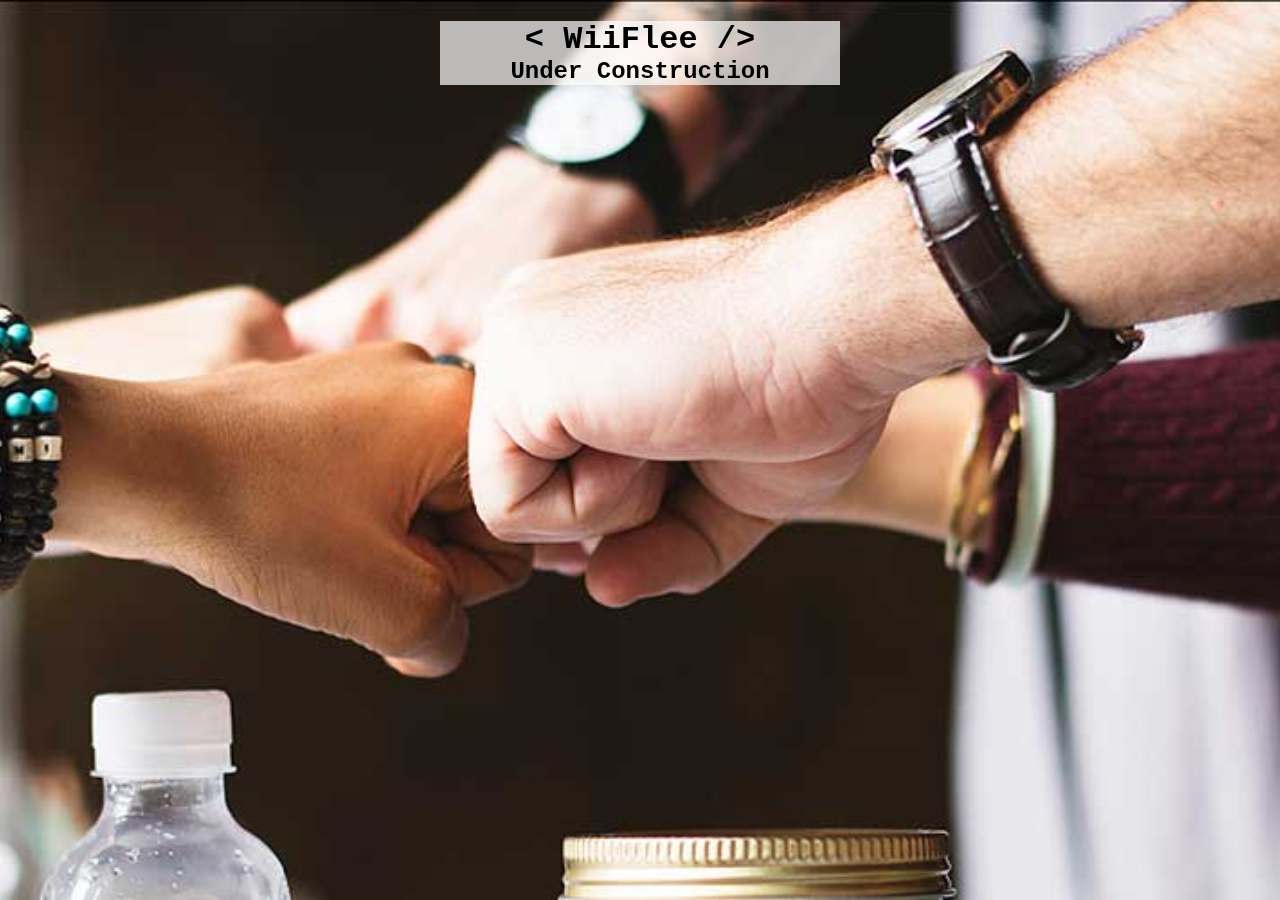
<file: index.html>
<!doctype html>
<html>
    <head>
        <meta charset="utf-8">
        <meta name="description" content="WiiFlee">
        <meta name="viewport" content="width=device-width, initial-scale=1">
        <title>WiiFlee</title>
        <link rel="stylesheet" type="text/css" href="css/style.css">
    </head>
    <body>
        <div class="heading">
            <h1 align="center">< WiiFlee /></h1>
            <h2 align="center">Under Construction</h2>
        </div>
        <script src="https://code.jquery.com/jquery-3.3.1.min.js" integrity="sha256-FgpCb/KJQlLNfOu91ta32o/NMZxltwRo8QtmkMRdAu8=" crossorigin="anonymous"></script>
        <script src="js/jquery.backstretch.min.js"></script>
        <script type="text/javascript">
            $.backstretch("bg.jpg");
        </script>
    </body>
</html>
</file>
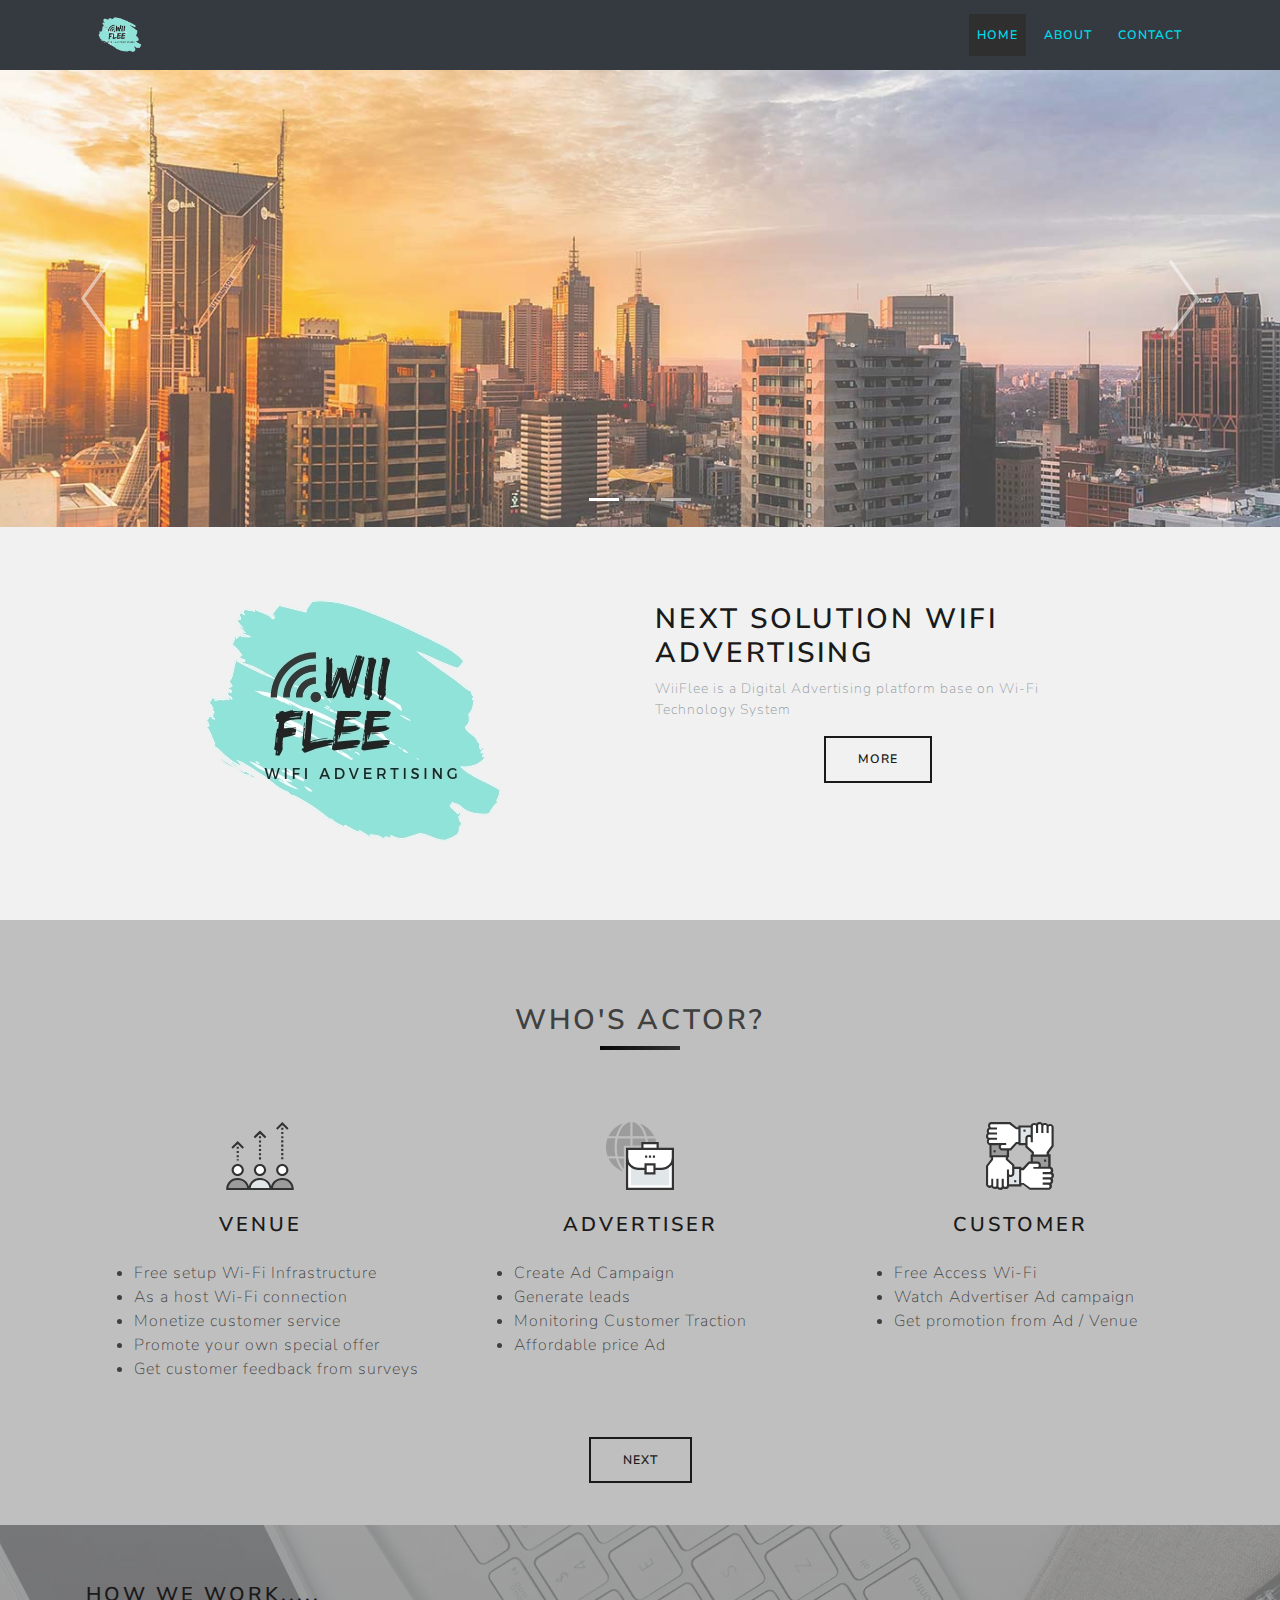
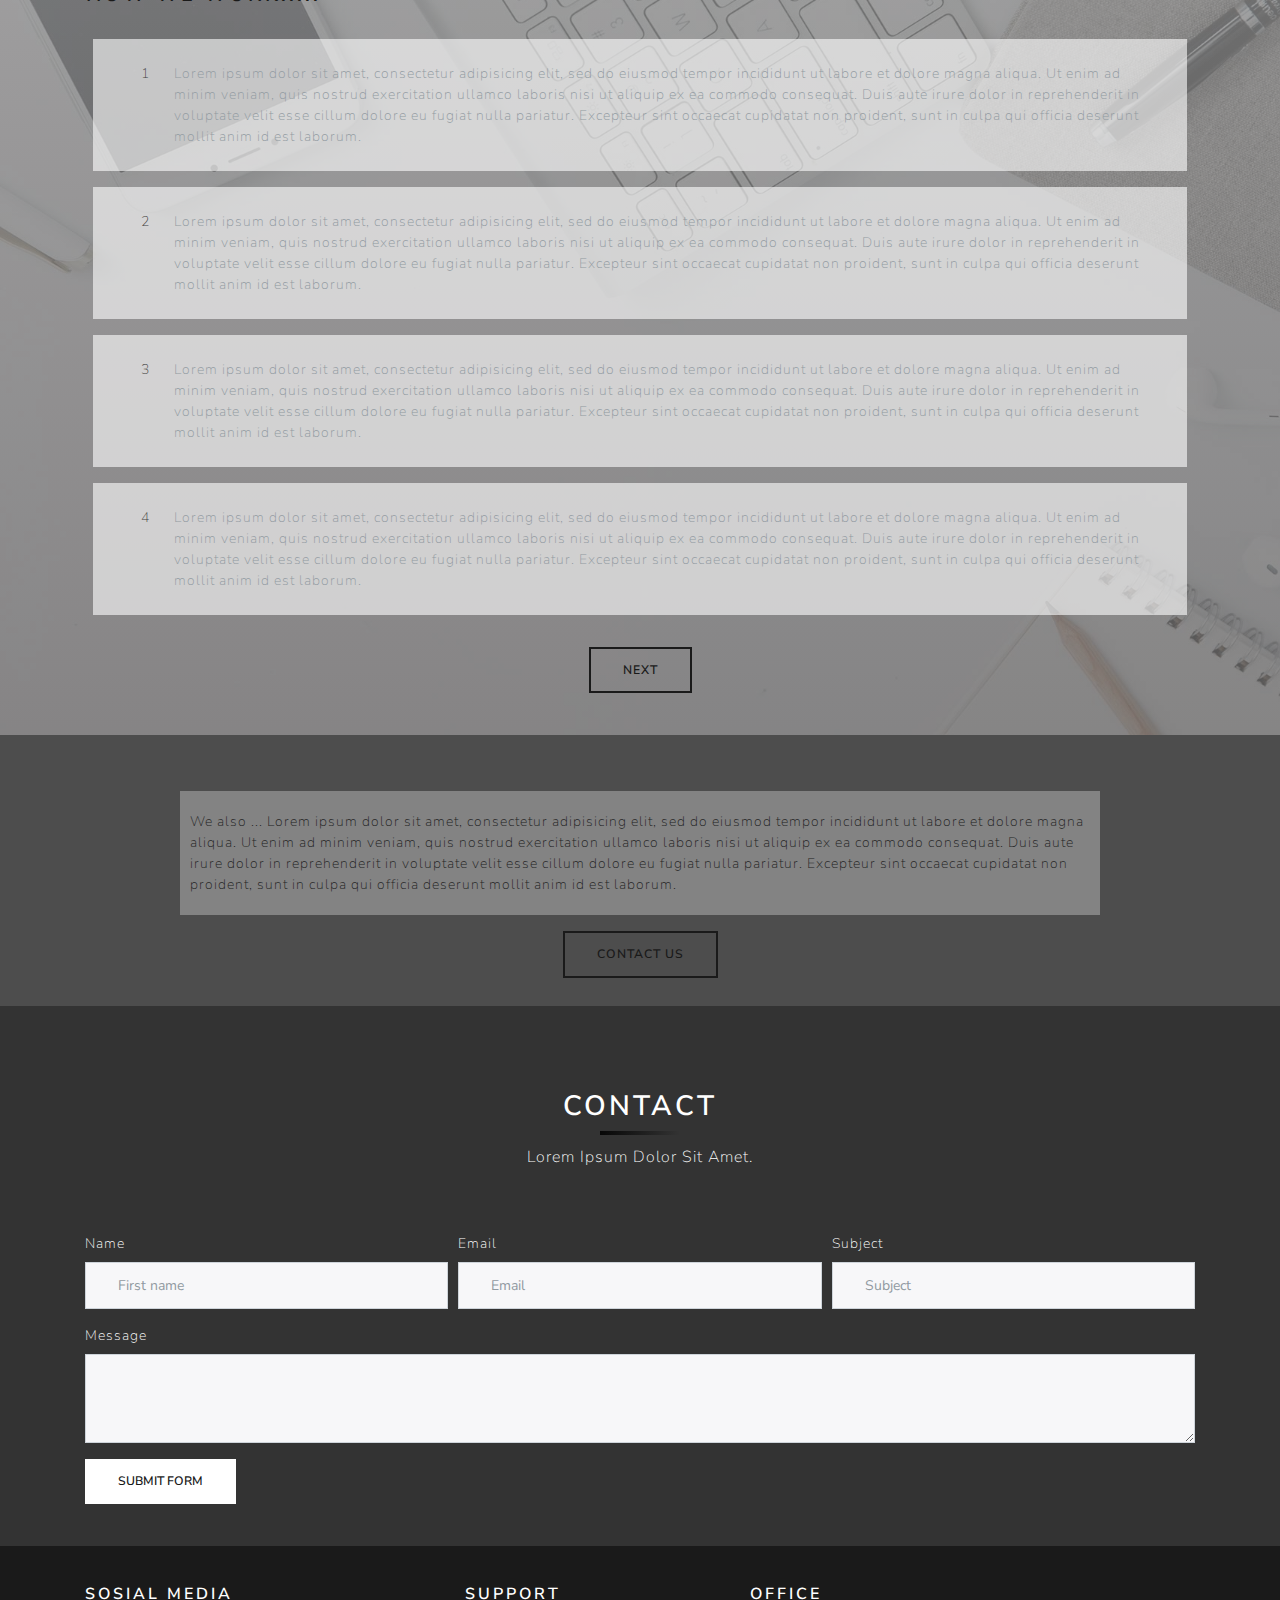
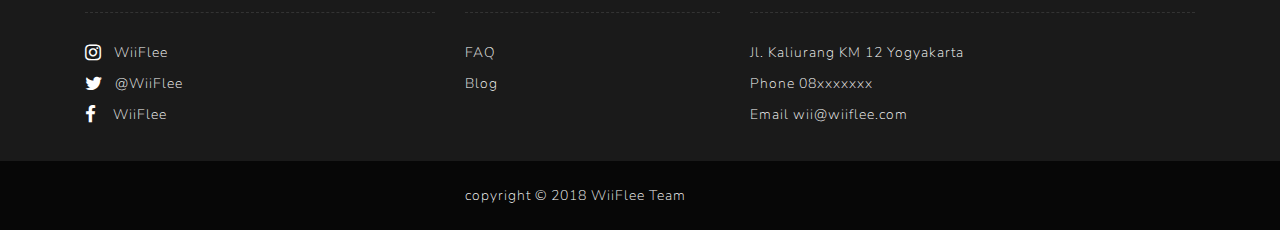
<file: page.html>
<!doctype html>
<html lang="en">

<head>
  <meta name="viewport" content="width=device-width, initial-scale=1, shrink-to-fit=no">
  <title>WiiFlee</title>
  <!-- <link rel="icon" type="image/png" href="asset/images/favicon.png" sizes="32x32"> -->
  <!--build:css css/styles.min.css-->
  <link rel="stylesheet" type="text/css" href="asset/css/bootstrap.css" media="none" onload="this.media='all';">
  <link rel="stylesheet" type="text/css" href="asset/css/style.css" media="none" onload="this.media='all';">
  <link rel="stylesheet" type="text/css" href="asset/font-awesome/css/font-awesome.min.css" media="none" onload="this.media='all';">
  <!--endbuild-->
</head>

<body>

  <nav class="navbar sticky-top navbar-expand-lg navbar-dark bg-dark" id="header" style="padding-top: 5px; padding-bottom: 5px;">
    <div class="container">
      <a class="navbar-brand" href="#">
        <img src="asset/images/logo.png" class="d-inline-block align-top" alt="">
      </a>
      <button class="navbar-toggler" type="button" data-toggle="collapse" data-target="#navbarColor03" aria-controls="navbarColor03" aria-expanded="false" aria-label="Toggle navigation">
        <span class="navbar-toggler-icon"></span>
      </button>

      <div class="collapse navbar-collapse" id="navbarColor03">
        <ul class="navbar-nav ml-auto">
          <li class="nav-item active">
            <a class="nav-link" href="#">Home
            </a>
          </li>
          <li class="nav-item">
            <a class="nav-link" href="#about">About</a>
          </li>
          <!-- <li class="nav-item">
            <a class="nav-link" href="#schedule">Jadwal</a>
          </li>
          <li class="nav-item">
            <a class="nav-link" href="#blog">Blog</a>
          </li> -->
          <li class="nav-item">
            <a class="nav-link" href="#contact">Contact</a>
          </li>
        </ul>

      </div>
    </div>
  </nav>

  <!-- Carousel -->
  <div id="carouselExampleIndicators" class="carousel slide" data-ride="carousel">
    <ol class="carousel-indicators">
      <li data-target="#carouselExampleIndicators" data-slide-to="0" class="active"></li>
      <li data-target="#carouselExampleIndicators" data-slide-to="1"></li>
      <li data-target="#carouselExampleIndicators" data-slide-to="2"></li>
    </ol>
    <div class="carousel-inner">
      <div class="carousel-item active">
        <img class="d-block w-100" src="asset/images/1.jpg" alt="First slide">
      </div>
      <div class="carousel-item">
        <img class="d-block w-100" src="asset/images/2.jpg" alt="Second slide">
      </div>
      <div class="carousel-item">
        <img class="d-block w-100" src="asset/images/3.jpg" alt="Third slide">
      </div>
    </div>
    <a class="carousel-control-prev" href="#carouselExampleIndicators" role="button" data-slide="prev">
      <img src="asset/images/left.png" alt="left">
      <span class="sr-only">Previous</span>
    </a>
    <a class="carousel-control-next" href="#carouselExampleIndicators" role="button" data-slide="next">
      <img src="asset/images/right.png" alt="right">
      <span class="sr-only">Next</span>
    </a>
  </div>

  <!-- About -->
  <section class="about-section" id="about">
    <div class="container">

      <div class="row justify-content-md-center title-section">
        <div class="col-md-4"> 
          <center>
            <img src="asset/images/logo.png" class="img-responsive" alt="WiiFlee">
          </center>
        </div>
        <div class="col-md-1"></div>
        <div class="col-md-5">
          <div style="height: 20px;"></div>
          <h2>NEXT SOLUTION WIFI ADVERTISING</h2>
          <!-- <div class="line gradient"></div> -->
          <p>WiiFlee is a Digital Advertising platform base on Wi-Fi Technology System </p>
          <center><a class="btn btn-outline-primary" href="#program" role="button">More</a></center>
        </div>
      </div>

    </div>
  </section>

  <!-- Call to action -->
  <!-- <section class="call-section py-5" id="about">
    <div class="container">
      <div class="row justify-content-center">
        <div class="col-md-8">
          <h2>NEXT SOLUTION WIFI ADVERTISING</h2>
          <p>WiiFlee is a Digital Advertising platform base on Wi-Fi Technology System </p>
          <a class="btn btn-outline-primary" href="#program" role="button">More</a>
        </div>
      </div>
    </div>
  </section> -->

  <!-- Program Section -->
  <section class="program-section" id="program">
    <div class="container">

      <div class="row justify-content-md-center">
        <div class="col-md-8">
          <h2>Who's Actor?</h2>
          <div class="line gradient"></div>
          <!-- <p>Lorem ipsum dolor sit amet, consectetur adipisicing elit, sed do eiusmod tempor incididunt ut labore et dolore magna aliqua. Ut enim ad minim veniam, quis nostrud exercitation ullamco laboris nisi ut aliquip ex ea commodo consequat. Duis aute irure dolor in reprehenderit in voluptate velit esse cillum dolore eu fugiat nulla pariatur. Excepteur sint occaecat cupidatat non proident, sunt in culpa qui officia deserunt mollit anim id est laborum.</p> -->
        </div>
      </div>

      <div class="row mt-5">
        <div class="col-md-4">
          <div class="d-flex flex-column">
            <div class="p-2">
              <svg class="icon icon-canvas">
                <use xlink:href="asset/fonts/wicon.svg#team" />
              </svg>
            </div>
            <div class="p-2">
              <h4>Venue</h4>
            </div>
            <div class="p-2">
              <ul>
                <li class="text-left">Free setup Wi-Fi Infrastructure</li>
                <li class="text-left">As a host Wi-Fi connection</li>
                <li class="text-left">Monetize customer service</li>
                <li class="text-left">Promote your own special offer</li>
                <li class="text-left">Get customer feedback from surveys</li>
              </ul>
            </div>
          </div>
        </div>
        <div class="col-md-4">
          <div class="d-flex flex-column">
            <div class="p-2">
              <svg class="icon icon-canvas">
                <use xlink:href="asset/fonts/wicon.svg#worldwide" />
              </svg>
            </div>
            <div class="p-2">
              <h4>Advertiser</h4>
            </div>
            <div class="p-2">
              <ul>
                <li class="text-left">Create Ad Campaign</li>
                <li class="text-left">Generate leads</li>
                <li class="text-left">Monitoring Customer Traction</li>
                <li class="text-left">Affordable price Ad</li>
              </ul>
            </div>
          </div>
        </div>
        <div class="col-md-4">
          <div class="d-flex flex-column">
            <div class="p-2">
              <svg class="icon icon-canvas">
                <use xlink:href="asset/fonts/wicon.svg#teamwork" />
              </svg>
            </div>
            <div class="p-2">
              <h4>Customer</h4>
            </div>
            <div class="p-2">
              <ul>
                <li class="text-left">Free Access Wi-Fi</li>
                <li class="text-left">Watch Advertiser Ad campaign</li>
                <li class="text-left">Get promotion from Ad / Venue</li>
              </ul>
            </div>
          </div>
        </div>
      </div>

      <div class="row justify-content-center">

        <div class="mt-3">
          <a class="btn btn-outline-primary" href="#workflow" role="button">Next</a>
        </div>

      </div>

  </div>
  </section>

  <section class="schedule-section" id="workflow">
    <div class="container">

      <div class="row justify-content-md-start">
        <div class="col-md-4">
          <div class="d-inline-flex">
            <h4>How We Work.....</h4>
          </div>
        </div>
      </div>

      <div class="row">
        <div class="col-md-12">
          <div class="d-flex flex-column">

            <div class="p-2">
              <div class="panel-schedule p-4">
                <div class="d-md-inline-flex">
                  <div class="px-4">1</div>
                  <div class="px-12">
                    Lorem ipsum dolor sit amet, consectetur adipisicing elit, sed do eiusmod tempor incididunt ut labore et dolore magna aliqua. Ut enim ad minim veniam, quis nostrud exercitation ullamco laboris nisi ut aliquip ex ea commodo consequat. Duis aute irure dolor in reprehenderit in voluptate velit esse cillum dolore eu fugiat nulla pariatur. Excepteur sint occaecat cupidatat non proident, sunt in culpa qui officia deserunt mollit anim id est laborum.
                  </div>
                </div>
              </div>
            </div>

            <div class="p-2">
              <div class="panel-schedule p-4">
                <div class="d-md-inline-flex">
                  <div class="px-4">2</div>
                  <div class="px-12">
                    Lorem ipsum dolor sit amet, consectetur adipisicing elit, sed do eiusmod tempor incididunt ut labore et dolore magna aliqua. Ut enim ad minim veniam, quis nostrud exercitation ullamco laboris nisi ut aliquip ex ea commodo consequat. Duis aute irure dolor in reprehenderit in voluptate velit esse cillum dolore eu fugiat nulla pariatur. Excepteur sint occaecat cupidatat non proident, sunt in culpa qui officia deserunt mollit anim id est laborum.
                  </div>
                </div>
              </div>
            </div>

            <div class="p-2">
              <div class="panel-schedule p-4">
                <div class="d-md-inline-flex">
                  <div class="px-4">3</div>
                  <div class="px-12">
                    Lorem ipsum dolor sit amet, consectetur adipisicing elit, sed do eiusmod tempor incididunt ut labore et dolore magna aliqua. Ut enim ad minim veniam, quis nostrud exercitation ullamco laboris nisi ut aliquip ex ea commodo consequat. Duis aute irure dolor in reprehenderit in voluptate velit esse cillum dolore eu fugiat nulla pariatur. Excepteur sint occaecat cupidatat non proident, sunt in culpa qui officia deserunt mollit anim id est laborum.
                  </div>
                </div>
              </div>
            </div>

            <div class="p-2">
              <div class="panel-schedule p-4">
                <div class="d-md-inline-flex">
                  <div class="px-4">4</div>
                  <div class="px-12">
                    Lorem ipsum dolor sit amet, consectetur adipisicing elit, sed do eiusmod tempor incididunt ut labore et dolore magna aliqua. Ut enim ad minim veniam, quis nostrud exercitation ullamco laboris nisi ut aliquip ex ea commodo consequat. Duis aute irure dolor in reprehenderit in voluptate velit esse cillum dolore eu fugiat nulla pariatur. Excepteur sint occaecat cupidatat non proident, sunt in culpa qui officia deserunt mollit anim id est laborum.
                  </div>
                </div>
              </div>
            </div>

          </div>
        </div>
      </div>

      <div class="row justify-content-center">

        <div class="mt-4">
          <a class="btn btn-outline-primary" href="#other" role="button">Next</a>
        </div>

      </div>

    </div>
  </section>

  <section class="blog-section" id="other">
    <div class="container">

      <div class="row justify-content-center">

        <div class="col-md-10">
          <div class="other-text">
            We also ... Lorem ipsum dolor sit amet, consectetur adipisicing elit, sed do eiusmod tempor incididunt ut labore et dolore magna aliqua. Ut enim ad minim veniam, quis nostrud exercitation ullamco laboris nisi ut aliquip ex ea commodo consequat. Duis aute irure dolor in reprehenderit in voluptate velit esse cillum dolore eu fugiat nulla pariatur. Excepteur sint occaecat cupidatat non proident, sunt in culpa qui officia deserunt mollit anim id est laborum.
          </div>
        </div>

      </div>

      <div class="row justify-content-center">

        <div class="mt-3">
          <a class="btn btn-outline-primary" href="#contact" role="button">Contact Us</a>
        </div>

      </div>

    </div>
  </section>

  <!-- Kontak -->
  <section class="contact-section" id="contact">
    <div class="container">

      <div class="row justify-content-md-center">
        <div class="col-md-8">
          <h2>Contact</h2>
          <div class="line gradient"></div>
          <p>Lorem Ipsum Dolor Sit Amet.</p>
        </div>
      </div>

      <div class="row mt-5">
        <div class="col">
          <form id="needs-validation" novalidate>
            <div class="form-row">
              <div class="col-md-4 mb-3">
                <label for="validationCustom01">Name</label>
                <input type="text" class="form-control" id="validationCustom01" placeholder="First name" value="" required>
              </div>
              <div class="col-md-4 mb-3">
                <label for="validationCustom02">Email</label>
                <input type="text" class="form-control" id="validationCustom02" placeholder="Email" value="" required>
              </div>
              <div class="col-md-4 mb-3">
                <label for="validationCustom03">Subject</label>
                <input type="text" class="form-control" id="validationCustom02" placeholder="Subject" value="" required>
              </div>
            </div>
            <div class="form-row">
              <div class="col-md-12 mb-3">
                <label for="exampleFormControlTextarea1">Message</label>
                <textarea class="form-control" id="exampleFormControlTextarea1" rows="3"></textarea>
              </div>
            </div>
            <button class="btn btn-secondary" type="submit">Submit form</button>
          </form>
        </div>
      </div>

    </div>
  </section>

  <footer>
    <div class="footer-top">
      <div class="container">
        <div class="row justify-content-center">

          <div class="col-md-4">
            <div class="widget widget-footer">
              <div class="widget-title my-4">
                <h5>Sosial Media</h5>
              </div>
              <div class="widget-text">
                <ul>
                  <li>
                    <a target="_blank" data-service="instagram" href="#">
                      <div class="d-flex flex-row">
                        <div class="pr-2">
                          <i class="fa fa-instagram fa-lg"></i>
                        </div>
                        <div class="pl-1">
                        WiiFlee
                        </div>
                      </div>
                    </a>
                  </li>
                  <li>
                    <a target="_blank" data-service="twitter" href="#">
                      <div class="d-flex flex-row">
                        <div class="pr-2">
                          <i class="fa fa-twitter fa-lg"></i>
                        </div>
                        <div class="pl-1">
                        @WiiFlee
                        </div>
                      </div>
                    </a>
                  </li>
                  <li>
                    <a target="_blank" data-service="facebook" href="#">
                      <div class="d-flex flex-row">
                        <div class="pr-2">
                          <i class="fa fa-facebook fa-lg"></i>
                        </div>
                        <div class="pl-2">
                        WiiFlee
                        </div>
                      </div>
                    </a>
                  </li>
                </ul>
              </div>
            </div>
          </div>

          <div class="col-md-3">
            <div class="widget widget-footer">
              <div class="widget-title my-4">
                <h5>Support</h5>
              </div>
              <div class="widget-text">
                <ul>
                  <li>
                    <a href="#">FAQ</a>
                  </li>
                  <li>
                    <a href="#">Blog</a>
                  </li>
                </ul>
              </div>
            </div>
          </div>

          <div class="col-md-5">
            <div class="widget widget-footer">
              <div class="widget-title my-4">
                <h5>Office</h5>
              </div>
              <div class="widget-text">
                <ul>
                  <li>Jl. Kaliurang KM 12 Yogyakarta</li>
                  <li>Phone 08xxxxxxx</li>
                  <li>Email wii@wiiflee.com</li>
                </ul>
              </div>
            </div>
          </div>
        </div>
      </div>
    </div>

    <div class="footer-bottom">
      <div class="container">
        <div class="row justify-content-center">
          <div class="col-md-4 col-sm-12 py-4">
          copyright &copy; 2018 WiiFlee Team
          </div>
        </div>
      </div>
    </div>
  </footer>

<!--build:js js/script.min.js -->
<script src="asset/js/jquery.min.js"></script>
<script src="asset/js/bootstrap.min.js"></script>
<script src="asset/js/scrollsection.js"></script>

<!-- endbuild -->

<script type="text/javascript">
  /MSIE|Trident/.test(navigator.userAgent) && document.addEventListener('DOMContentLoaded', function () {
    [].forEach.call(document.querySelectorAll('svg'), function (svg) {
      var use = svg.querySelector('use');

      if (use) {
        var object = document.createElement('object');
        object.data = use.getAttribute('xlink:href');
        object.className = svg.getAttribute('class');
        svg.parentNode.replaceChild(object, svg);
      }
    });
  });
</script>

</body>

</html>
</file>
<file: css/style.css>
body{
	height: 100%;
	/*background-image: url('../bg.jpg');
	background-color: #000;
	background-repeat: repeat-y;
	background-size: cover;
	background-position: top center;*/
	font-family: 'courier', sans-serif;
}
h1, h2{
	background-color: rgba(255,255,255,0.7);
}
h2{
	margin-top: -22px;
}
.heading, .footer{
	max-width: 400px;
	margin: 0 auto;
}
</file>
<file: asset/css/style.css>
/* styles.scss */
@media (min-width: 46.25em) and (max-width: 81.24em) {
  .row-centered {
    text-align: center; }
  .col-centered {
    display: inline-block;
    float: none;
    text-align: left;
    margin-right: -4px; } }

.navbar-brand {
  padding: 0px;
  height: 60px; }
  .navbar-brand img {
    height: 100%;
    padding: 10px;
    width: auto; }

.nav-item {
  margin-right: 5px !important;
  margin-left: 5px !important; }
.nav-item.active, .nav-item:hover, .nav-item:focus  {
  background-color: #2f2f2f;
}
.nav-link{
  color: #00dce9 !important;
}

.navbar .divider-vertical {
  height: 40px;
  margin: 0 1.5rem;
  border-left: 0.8px solid #dbdbdb; }

@media (max-width: 767px) {
  .navbar-collapse .navbar-nav .divider-vertical {
    display: none; } }

body,
html {
  height: 100%;
  text-rendering: optimizeLegibility;
  -webkit-font-smoothing: antialiased;
  -moz-osx-font-smoothing: grayscale; }

.carousel-item:after {
  content: "";
  display: block;
  position: absolute;
  top: 0;
  bottom: 0;
  left: 0;
  right: 0;
  background: rgba(241, 241, 241, 0.2); }

svg.icon.icon-canvas, svg.icon.icon-browser, svg.icon.icon-vector, svg.icon.icon-pantone, svg.icon.icon-roller, svg.icon.icon-skills {
  width: 68px;
  height: 68px;
  margin: 0 25px; }

svg.icon.icon-pattern {
  width: 72px;
  height: 72px;
  margin: 0 25px; }

svg.icon.icon-meet, svg.icon.icon-approve, svg.icon.icon-start, svg.icon.icon-upload {
  width: 48px;
  height: 48px;
  margin-top: 15px; }

svg.icon.icon-check {
  width: 20px;
  height: 20px;
  line-height: 2px; }

svg.icon.icon-more {
  width: 32px;
  height: 32px; }

.image-wrapper {
  position: relative;
  overflow: hidden;
  border-radius: 100%;
  text-align: center; }
  .image-wrapper .image-overlay {
    position: absolute;
    top: 0;
    right: 0;
    bottom: 0;
    left: 0;
    background-color: rgba(0, 0, 0, 0.4);
    color: #fff;
    display: block; }
    .image-wrapper .image-overlay .content {
      padding: 2em;
      color: #fff;
      text-transform: uppercase;
      font-size: 1.25em;
      -webkit-backface-visibility: hidden;
      backface-visibility: hidden;
      position: absolute;
      top: 0;
      left: 0;
      width: 100%;
      height: 100%; }
      .image-wrapper .image-overlay .content:before {
        position: absolute;
        top: 0;
        left: 0;
        width: 100%;
        height: 100%;
        background: -webkit-linear-gradient(top, rgba(72, 76, 97, 0) 0%, rgba(72, 76, 97, 0.8) 75%);
        background: linear-gradient(to bottom, rgba(72, 76, 97, 0) 0%, rgba(72, 76, 97, 0.8) 75%);
        content: '';
        opacity: 0;
        -webkit-transform: translate3d(0, 50%, 0);
        transform: translate3d(0, 50%, 0); }
      .image-wrapper .image-overlay .content .title {
        position: absolute;
        top: 50%;
        left: 0;
        width: 100%;
        color: #fff;
        -webkit-transition: -webkit-transform 0.35s, color 0.35s;
        transition: transform 0.35s, color 0.35s;
        -webkit-transform: translate3d(0, -50%, 0);
        transform: translate3d(0, -50%, 0); }
        .image-wrapper .image-overlay .content .title h4 {
          margin: 0;
          letter-spacing: 2px; }

.call-section {
  background: url("../images/shatter.png") repeat;
  text-align: center;
  color: #404040; }
  .call-section h2, .call-section p {
    text-align: center; }

.about-section {
  background: #f1f1f1;
  width: 100%;
  padding: 4em 0; }
  .about-section .title-section .col-md-8 h2, .about-section .title-section .col-md-8 .call-section p, .call-section .about-section .title-section .col-md-8 p {
    text-align: center; }
  .about-section .title-section .col-md-8 p {
    text-align: center;
    color: #404040; }
  .about-section .col-md-8 h2, .about-section .col-md-8 .call-section p, .call-section .about-section .col-md-8 p {
    color: #404040; }
  .about-section .col-md-8 p {
    color: #404040;
    font-size: 16px;
    text-align: justify;
    padding-top: 10px; }
  .about-section .col-md-8 .line {
    width: 80px;
    margin: 0 auto;
    height: 4px; }
    .about-section .col-md-8 .line.gradient {
      background-image: -webkit-linear-gradient(left, #070707 0%, #333333 100%);
      background-image: -o-linear-gradient(left, #070707 0%, #333333 100%);
      background-image: linear-gradient(to right, #070707 0%, #333333 100%);
      background-repeat: repeat-x;
      filter: progid:DXImageTransform.Microsoft.gradient(startColorstr='#FF070707', endColorstr='#FF333333', GradientType=1); }
  .about-section .col-md-4 h3 {
    color: #404040; }
  .about-section .col-md-4 p {
    color: #404040;
    font-size: 16px; }
  .about-section .col-md-4 .p-2 {
    color: #404040; }

.schedule-section {
  background: linear-gradient(rgba(140, 140, 140, 0.8), rgba(107, 106, 106, 0.8)), url("../images/4.jpg");
  -webkit-background-size: cover;
  -moz-background-size: cover;
  -ms-background-size: cover;
  background-size: cover;
  width: 100%;
  padding: 3em 0; }
  .schedule-section .panel-schedule {
    background: rgba(255, 255, 255, 0.6); }
  .schedule-section .col-md-4 {
    color: #404040;
    font-size: 16px;
    padding: 1em; }
    .schedule-section .col-md-4 span {
      display: inline-block;
      vertical-align: middle; }
  .schedule-section .panel-schedule .px-4 {
    color: #404040; }

.program-section {
  background: #bfbfbf;
  width: 100%;
  padding: 6em 0 3em; }
  .program-section .col-md-8 {
    text-align: center; }
    .program-section .col-md-8 h2, .program-section .col-md-8 .call-section p, .call-section .program-section .col-md-8 p {
      color: #404040; }
    .program-section .col-md-8 p {
      color: #404040;
      font-size: 16px;
      padding-top: 10px; }
    .program-section .col-md-8 .line {
      width: 80px;
      margin: 0 auto;
      height: 4px; }
      .program-section .col-md-8 .line.gradient {
        background-image: -webkit-linear-gradient(left, #070707 0%, #333333 100%);
        background-image: -o-linear-gradient(left, #070707 0%, #333333 100%);
        background-image: linear-gradient(to right, #070707 0%, #333333 100%);
        background-repeat: repeat-x;
        filter: progid:DXImageTransform.Microsoft.gradient(startColorstr='#FF070707', endColorstr='#FF333333', GradientType=1); }
  .program-section .col-md-4 {
    color: #404040;
    font-size: 16px;
    padding: 1em;
    text-align: center; }
    .program-section .col-md-4 span {
      display: inline-block;
      vertical-align: middle; }

.blog-section {
  width: 100%;
  padding: 4em 0 2em;
  background: #4d4d4d; }
  .blog-section .col-md-8 {
    text-align: center; }
    .blog-section .col-md-8 h2, .blog-section .col-md-8 .call-section p, .call-section .blog-section .col-md-8 p {
      color: #fff; }
    .blog-section .col-md-8 p {
      color: #fff;
      font-size: 16px;
      padding-top: 10px; }
    .blog-section .col-md-8 .line {
      width: 80px;
      margin: 0 auto;
      height: 4px; }
      .blog-section .col-md-8 .line.gradient {
        background-image: -webkit-linear-gradient(left, #070707 0%, #333333 100%);
        background-image: -o-linear-gradient(left, #070707 0%, #333333 100%);
        background-image: linear-gradient(to right, #070707 0%, #333333 100%);
        background-repeat: repeat-x;
        filter: progid:DXImageTransform.Microsoft.gradient(startColorstr='#FF070707', endColorstr='#FF333333', GradientType=1); }
  .blog-section .col-md-3 {
    padding: 1em; }

.post .post-text {
  padding: 2em 0;
  text-align: left; }

.contact-section {
  background: #333333;
  padding: 6em 0 3em; }
  @media (min-width: 992px) {
    .contact-section {
      width: 100%; } }
  .contact-section .col-md-8 {
    text-align: center; }
    .contact-section .col-md-8 h2, .contact-section .col-md-8 .call-section p, .call-section .contact-section .col-md-8 p {
      color: #fff; }
    .contact-section .col-md-8 p {
      color: #fff;
      font-size: 16px;
      padding-top: 10px; }
    .contact-section .col-md-8 .line {
      width: 80px;
      margin: 0 auto;
      height: 4px; }
      .contact-section .col-md-8 .line.gradient {
        background-image: -webkit-linear-gradient(left, #070707 0%, #333333 100%);
        background-image: -o-linear-gradient(left, #070707 0%, #333333 100%);
        background-image: linear-gradient(to right, #070707 0%, #333333 100%);
        background-repeat: repeat-x;
        filter: progid:DXImageTransform.Microsoft.gradient(startColorstr='#FF070707', endColorstr='#FF333333', GradientType=1); }
  .contact-section label {
    color: #fff; }
  .contact-section .contact-pattern {
    text-align: center;
    margin-top: 4em; }

.cover-section {
  background: linear-gradient(rgba(225, 230, 233, 0.8), rgba(107, 106, 106, 0.8)), url("../images/3.jpg");
  -webkit-background-size: cover;
  -moz-background-size: cover;
  -ms-background-size: cover;
  background-size: cover;
  padding: 6em 0;
  text-align: center;
  width: 100%;
  color: #fff; }

footer {
  color: #fff; }
  footer .footer-top {
    padding: 15px 0;
    background: #1a1a1a; }
    footer .footer-top .widget .widget-title {
      border-bottom: 1px dashed #333333; }
      footer .footer-top .widget .widget-title h5 {
        color: #fff; }
    footer .footer-top .widget .widget-text ul {
      padding: 0;
      list-style-type: none; }
      footer .footer-top .widget .widget-text ul li {
        list-style: none;
        padding: 5px 0; }
        footer .footer-top .widget .widget-text ul li a {
          color: #fff; }
  footer .footer-bottom {
    background: #070707; }

.cd-top {
  display: inline-block;
  height: 40px;
  width: 40px;
  position: fixed;
  bottom: 40px;
  right: 10px;
  box-shadow: 0 0 10px rgba(0, 0, 0, 0.05);
  /* image replacement properties */
  overflow: hidden;
  text-indent: 100%;
  white-space: nowrap;
  background: rgba(64, 64, 64, 0.8) url(../fonts/icon/cd-top-arrow.svg) no-repeat center 50%;
  visibility: hidden;
  opacity: 0;
  -webkit-transition: opacity .3s 0s, visibility 0s .3s;
  -moz-transition: opacity .3s 0s, visibility 0s .3s;
  transition: opacity .3s 0s, visibility 0s .3s; }
  .cd-top.cd-is-visible, .cd-top.cd-fade-out,
  .no-touch .cd-top:hover {
    -webkit-transition: opacity .3s 0s, visibility 0s 0s;
    -moz-transition: opacity .3s 0s, visibility 0s 0s;
    transition: opacity .3s 0s, visibility 0s 0s; }
  .cd-top.cd-is-visible {
    /* the button becomes visible */
    visibility: visible;
    opacity: 1; }
  .cd-top.cd-fade-out {
    /* if the user keeps scrolling down, the button is out of focus and becomes less visible */
    opacity: .5; }
  .no-touch .cd-top:hover {
    background-color: #404040;
    opacity: 1; }
  @media (min-width: 46.25em) {
    .cd-top {
      right: 20px;
      bottom: 20px; } }
  @media (min-width: 61.25em) {
    .cd-top {
      height: 60px;
      width: 60px;
      right: 30px;
      bottom: 30px; } }

textarea:hover, input:hover, button:hover, label:hover {
  outline: 0px !important; }

textarea:active, input:active, button:active, label:active {
  outline: 0px !important; }

textarea:focus, input:focus, button:focus, label:focus {
  outline: 0px !important; }

.other-text{
  padding: 20px 10px;
  background-color: rgba(150,150,150,.75);
  color: #222;
}
</file>
